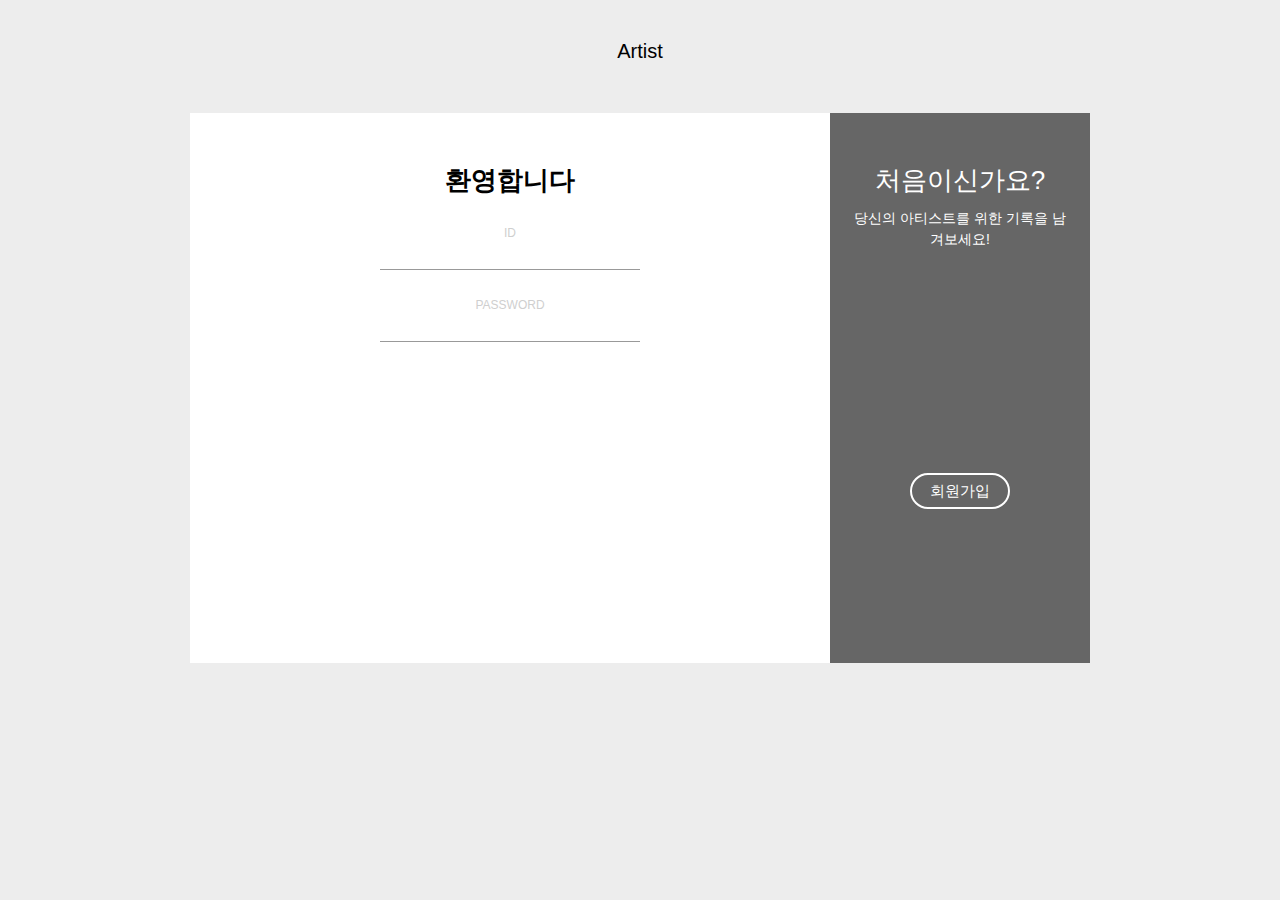
<file: templates/login.html>
<!DOCTYPE html>
<html lang="ko">

<head>
    <meta charset="UTF-8">
    <title>로그인 페이지 입니다.</title>

	<script src="../static/js/login.js"> </script>
    <link rel="stylesheet" href="../static/css/login.css">


</head>

<body>

    <p class="tip">Artist</p>
    <div class="cont">
        <div class="form sign-in">
            <h2>환영합니다</h2>
            <label>
                <span>ID</span>
                <input type="email" />
            </label>
            <label>
                <span>Password</span>
                <input type="password" />
            </label>
            <button type="button" class="submit">로그인</button>
            <button type="button" class="fb-btn">Connect with <span>Social</span></button>
        </div>
        <div class="sub-cont">
            <div class="img">
                <div class="img__text m--up">
                    <h2>처음이신가요?</h2>
                    <p>당신의 아티스트를 위한 기록을 남겨보세요!</p>
                </div>
                <div class="img__text m--in">
                    <h2>One of us?</h2>
                    <p>If you already has an account, just sign in. We've missed you!</p>
                </div>
                <div class="img__btn">
                    <span class="m--up">회원가입</span>
                    <span class="m--in">Sign In</span>
                </div>
            </div>
            <div class="form sign-up">
                <h2>Time to feel like home,</h2>
                <label>
                    <span>Name</span>
                    <input type="text" />
                </label>
                <label>
                    <span>ID</span>
                    <input type="email" />
                </label>
                <label>
                    <span>Password</span>
                    <input type="password" />
                </label>
                <button type="button" class="submit">회원가입</button>
                <button type="button" class="fb-btn">Join with <span>facebook</span></button>
            </div>
        </div>
    </div>

 
</body>

</html>
</file>
<file: static/css/login.css>
*, *:before, *:after {
  box-sizing: border-box;
  margin: 0;
  padding: 0;
}

body {
  font-family: "Open Sans", Helvetica, Arial, sans-serif;
  background: #ededed;
}

input, button {
  border: none;
  outline: none;
  background: none;
  font-family: "Open Sans", Helvetica, Arial, sans-serif;
}

.tip {
  font-size: 20px;
  margin: 40px auto 50px;
  text-align: center;
}

.cont {
  overflow: hidden;
  position: relative;
  width: 900px;
  height: 550px;
  margin: 0 auto 100px;
  background: #fff;
}

.form {
  position: relative;
  width: 640px;
  height: 100%;
  transition: transform 1.2s ease-in-out;
  padding: 50px 30px 0;
}

.sub-cont {
  overflow: hidden;
  position: absolute;
  left: 640px;
  top: 0;
  width: 900px;
  height: 100%;
  padding-left: 260px;
  background: #fff;
  transition: transform 1.2s ease-in-out;
}
.cont.s--signup .sub-cont {
  transform: translate3d(-640px, 0, 0);
}

button {
  display: block;
  margin: 0 auto;
  width: 260px;
  height: 36px;
  border-radius: 30px;
  color: #fff;
  font-size: 15px;
  cursor: pointer;
}

.img {
  overflow: hidden;
  z-index: 2;
  position: absolute;
  left: 0;
  top: 0;
  width: 260px;
  height: 100%;
  padding-top: 360px;
}
.img:before {
  content: "";
  position: absolute;
  right: 0;
  top: 0;
  width: 900px;
  height: 100%;
  background-image: url("https://s3-us-west-2.amazonaws.com/s.cdpn.io/142996/sections-3.jpg");
  background-size: cover;
  transition: transform 1.2s ease-in-out;
}
.img:after {
  content: "";
  position: absolute;
  left: 0;
  top: 0;
  width: 100%;
  height: 100%;
  background: rgba(0, 0, 0, 0.6);
}
.cont.s--signup .img:before {
  transform: translate3d(640px, 0, 0);
}
.img__text {
  z-index: 2;
  position: absolute;
  left: 0;
  top: 50px;
  width: 100%;
  padding: 0 20px;
  text-align: center;
  color: #fff;
  transition: transform 1.2s ease-in-out;
}
.img__text h2 {
  margin-bottom: 10px;
  font-weight: normal;
}
.img__text p {
  font-size: 14px;
  line-height: 1.5;
}
.cont.s--signup .img__text.m--up {
  transform: translateX(520px);
}
.img__text.m--in {
  transform: translateX(-520px);
}
.cont.s--signup .img__text.m--in {
  transform: translateX(0);
}
.img__btn {
  overflow: hidden;
  z-index: 2;
  position: relative;
  width: 100px;
  height: 36px;
  margin: 0 auto;
  background: transparent;
  color: #fff;
  text-transform: uppercase;
  font-size: 15px;
  cursor: pointer;
}
.img__btn:after {
  content: "";
  z-index: 2;
  position: absolute;
  left: 0;
  top: 0;
  width: 100%;
  height: 100%;
  border: 2px solid #fff;
  border-radius: 30px;
}
.img__btn span {
  position: absolute;
  left: 0;
  top: 0;
  display: flex;
  justify-content: center;
  align-items: center;
  width: 100%;
  height: 100%;
  transition: transform 1.2s;
}
.img__btn span.m--in {
  transform: translateY(-72px);
}
.cont.s--signup .img__btn span.m--in {
  transform: translateY(0);
}
.cont.s--signup .img__btn span.m--up {
  transform: translateY(72px);
}

h2 {
  width: 100%;
  font-size: 26px;
  text-align: center;
}

label {
  display: block;
  width: 260px;
  margin: 25px auto 0;
  text-align: center;
}
label span {
  font-size: 12px;
  color: #cfcfcf;
  text-transform: uppercase;
}

input {
  display: block;
  width: 100%;
  margin-top: 5px;
  padding-bottom: 5px;
  font-size: 16px;
  border-bottom: 1px solid rgba(0, 0, 0, 0.4);
  text-align: center;
}/*# sourceMappingURL=login.css.map */
</file>
